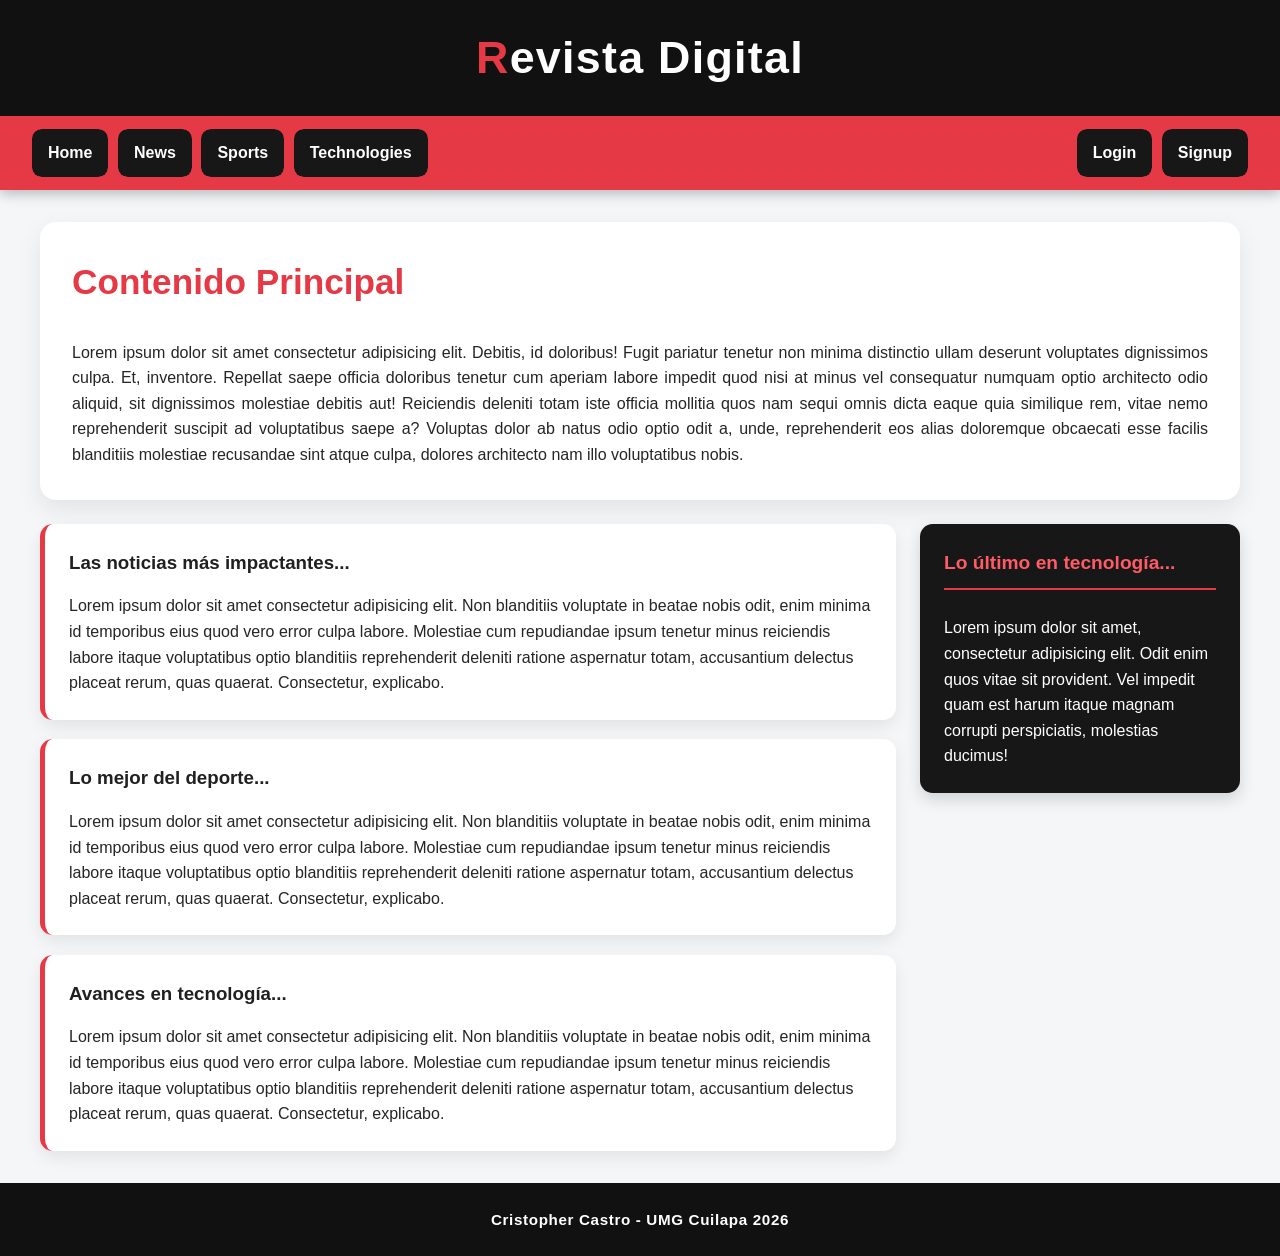
<file: index.html>
<!DOCTYPE html>
<html lang="en">

<head>
    <meta charset="UTF-8">
    <meta name="viewport" content="width=device-width, initial-scale=1.0">
    <title>RevistaDigital</title>

    <link rel="stylesheet" href="css/style.css">
</head>

<body>

    <header>

        <h1>Revista Digital</h1>

        <nav>

            <ul>

                <li><a href="index.html">Home</a></li>
                <li><a href="page/news.html">News</a></li>
                <li><a href="page/sports.html">Sports</a></li>
                <li><a href="page/technologies.html">Technologies</a></li>

            </ul>

            <ul>
                <li><a href="./auth/login.html">Login</a></li>
                <li><a href="./auth/register.html">Signup</a></li>
            </ul>

        </nav>

    </header>

    <main>

        <h2>Contenido Principal</h2>

        <p>
            Lorem ipsum dolor sit amet consectetur adipisicing elit. Debitis, id doloribus! Fugit pariatur tenetur non
            minima distinctio ullam deserunt voluptates dignissimos culpa. Et, inventore. Repellat saepe officia
            doloribus tenetur cum aperiam labore impedit quod nisi at minus vel consequatur numquam optio architecto
            odio aliquid, sit dignissimos molestiae debitis aut! Reiciendis deleniti totam iste officia mollitia quos
            nam sequi omnis dicta eaque quia similique rem, vitae nemo reprehenderit suscipit ad voluptatibus saepe a?
            Voluptas dolor ab natus odio optio odit a, unde, reprehenderit eos alias doloremque obcaecati esse facilis
            blanditiis molestiae recusandae sint atque culpa, dolores architecto nam illo voluptatibus nobis.
        </p>

    </main>

    <div class="container">

        <section>
            <article>
                <h3>Las noticias más impactantes...</h3>
                <p>
                    Lorem ipsum dolor sit amet consectetur adipisicing elit. Non blanditiis voluptate in beatae nobis
                    odit, enim minima id temporibus eius quod vero error culpa labore. Molestiae cum repudiandae ipsum
                    tenetur minus reiciendis labore itaque voluptatibus optio blanditiis reprehenderit deleniti ratione
                    aspernatur totam, accusantium delectus placeat rerum, quas quaerat. Consectetur, explicabo.
                </p>
            </article>

            <article>
                <h3>Lo mejor del deporte...</h3>
                <p>
                    Lorem ipsum dolor sit amet consectetur adipisicing elit. Non blanditiis voluptate in beatae nobis
                    odit, enim minima id temporibus eius quod vero error culpa labore. Molestiae cum repudiandae ipsum
                    tenetur minus reiciendis labore itaque voluptatibus optio blanditiis reprehenderit deleniti ratione
                    aspernatur totam, accusantium delectus placeat rerum, quas quaerat. Consectetur, explicabo.
                </p>
            </article>

            <article>
                <h3>Avances en tecnología...</h3>
                <p>
                    Lorem ipsum dolor sit amet consectetur adipisicing elit. Non blanditiis voluptate in beatae nobis
                    odit, enim minima id temporibus eius quod vero error culpa labore. Molestiae cum repudiandae ipsum
                    tenetur minus reiciendis labore itaque voluptatibus optio blanditiis reprehenderit deleniti ratione
                    aspernatur totam, accusantium delectus placeat rerum, quas quaerat. Consectetur, explicabo.
                </p>
            </article>


        </section>

        <aside>
            <h4>Lo último en tecnología...</h4>
            <p>
                Lorem ipsum dolor sit amet, consectetur adipisicing elit. Odit enim quos vitae sit provident. Vel
                impedit quam est harum itaque magnam corrupti perspiciatis, molestias ducimus!
            </p>
        </aside>

    </div>

    <footer>
        <strong>Cristopher Castro - UMG Cuilapa 2026</strong>
    </footer>

</body>



</html>
</file>
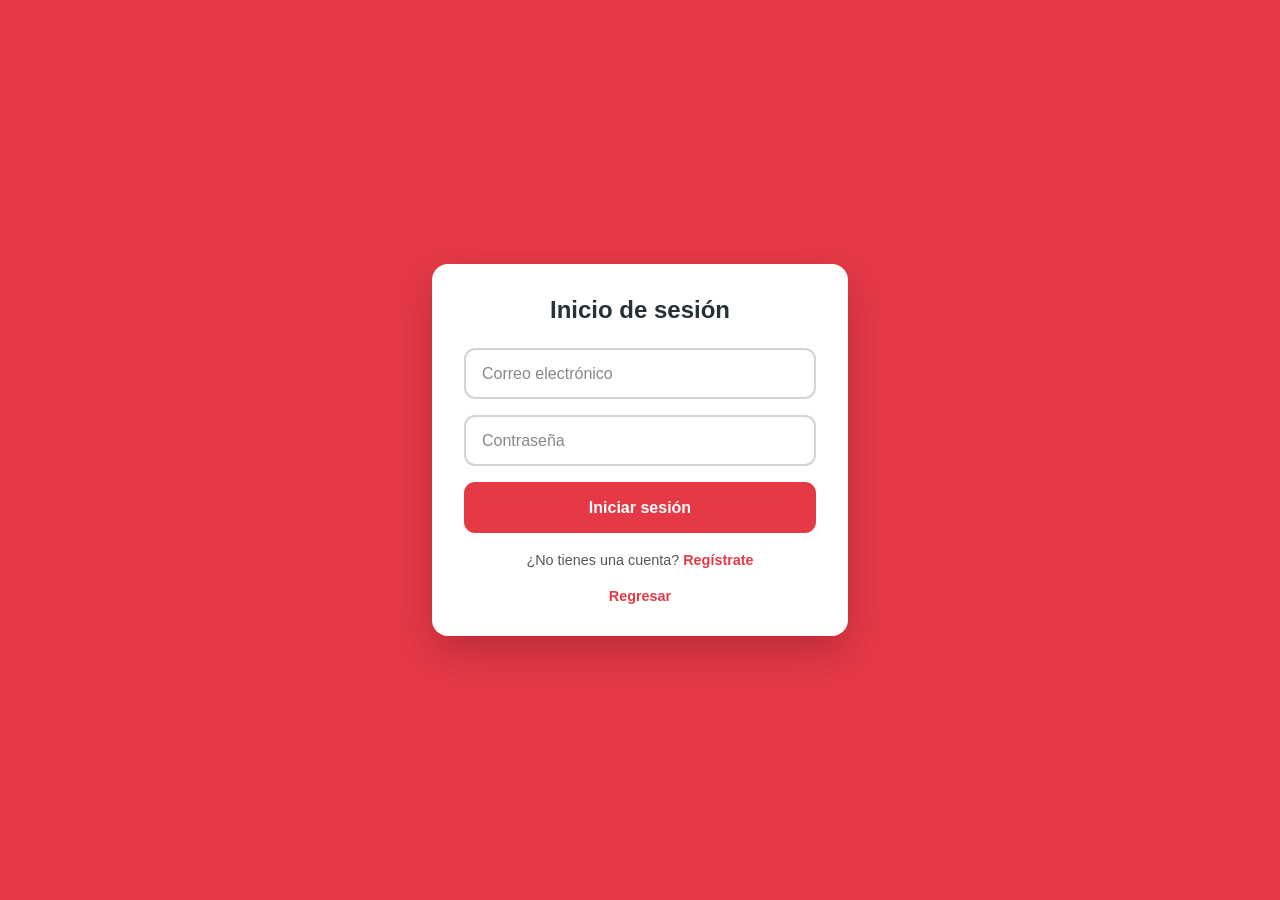
<file: auth/login.html>
<!DOCTYPE html>
<html lang="es">
<head>
    <meta charset="UTF-8">
    <meta name="viewport" content="width=device-width, initial-scale=1.0">
    <title>Inicio de sesión</title>
    <link rel="stylesheet" href="../css/style-auth.css">
</head>
<body>

    <form class="container">
     

        <h2>Inicio de sesión</h2>

        <div class="input-group">
            <input
                type="email"
                name="email"
                placeholder="Correo electrónico"
                autocomplete="email"
                required
            >
            <span class="input-check"></span>
        </div>

        <div class="input-group">
            <input
                type="password"
                name="password"
                placeholder="Contraseña"
                minlength="6"
                autocomplete="current-password"
                required
            >
            <span class="input-check"></span>
        </div>

        <button type="submit">
            <span class="button-text">Iniciar sesión</span>
            <span class="button-check"></span>
        </button>

        <p class="account-text">
            ¿No tienes una cuenta?
            <a href="register.html">Regístrate</a>
        </p>
        <p class="account-text">
            <a href="../index.html" class="back-link">Regresar</a>
        </p>
           
    </form>

</body>
</html>
</file>
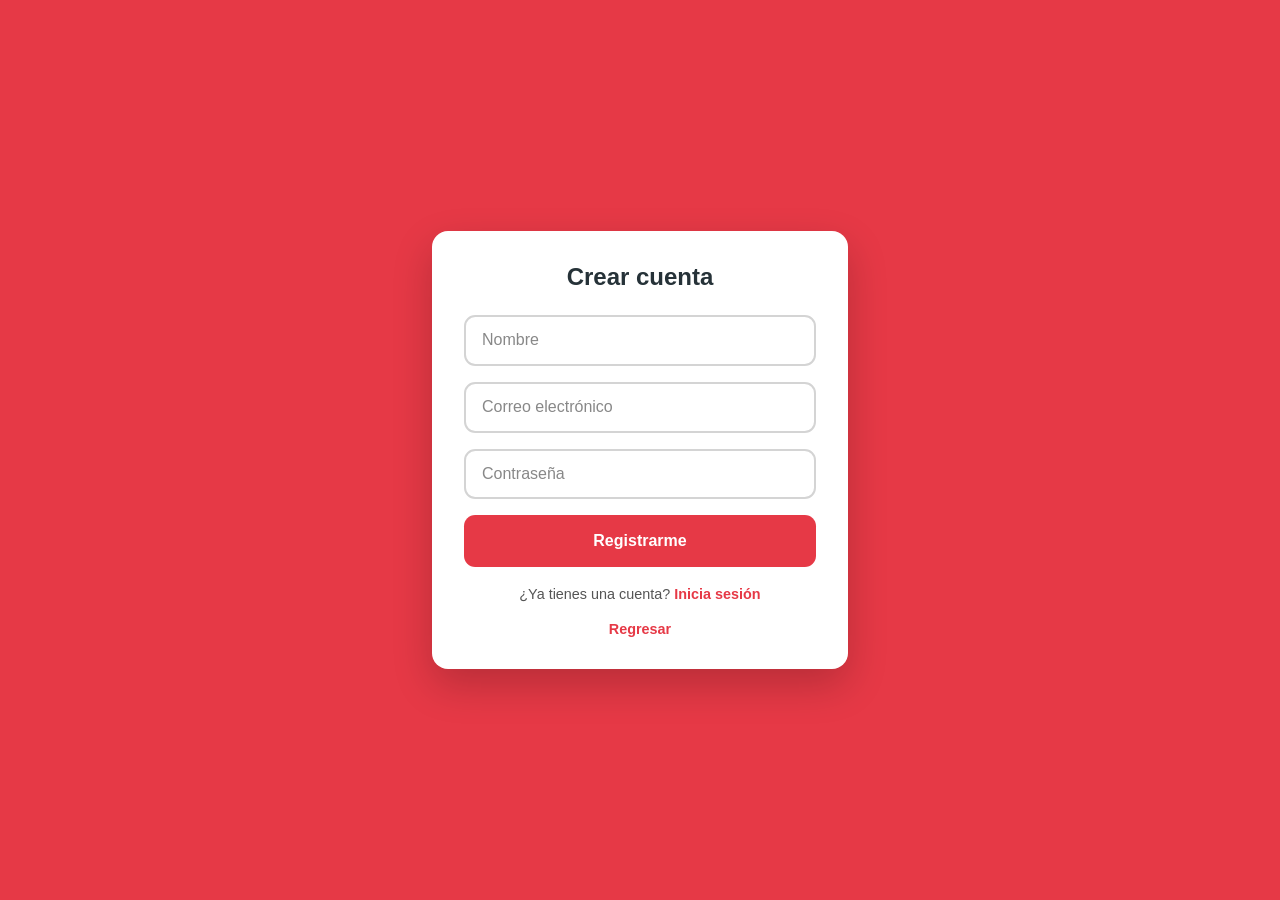
<file: auth/register.html>
<!DOCTYPE html>
<html lang="es">
<head>
    <meta charset="UTF-8">
    <meta name="viewport" content="width=device-width, initial-scale=1.0">
    <title>Crear cuenta</title>
    <link rel="stylesheet" href="../css/style-auth.css">
</head>
<body>

    <form class="container">
      
        <h2>Crear cuenta</h2>

        <div class="input-group">
            <input
                type="text"
                name="nombre"
                placeholder="Nombre"
                minlength="2"
                autocomplete="name"
                required
            >
            <span class="input-check"></span>
        </div>

        <div class="input-group">
            <input
                type="email"
                name="email"
                placeholder="Correo electrónico"
                autocomplete="email"
                required
            >
            <span class="input-check"></span>
        </div>

        <div class="input-group">
            <input
                type="password"
                name="password"
                placeholder="Contraseña"
                minlength="6"
                autocomplete="new-password"
                required
            >
            <span class="input-check"></span>
        </div>

        <button type="submit">
            <span class="button-text">Registrarme</span>
            <span class="button-check"></span>
        </button>

        <p class="account-text">
            ¿Ya tienes una cuenta?
            <a href="login.html">Inicia sesión</a>
            
        </p>
        <p class="account-text">
            <a href="../index.html" class="back-link">Regresar</a>
        </p>
    </form>

</body>
</html>
</file>
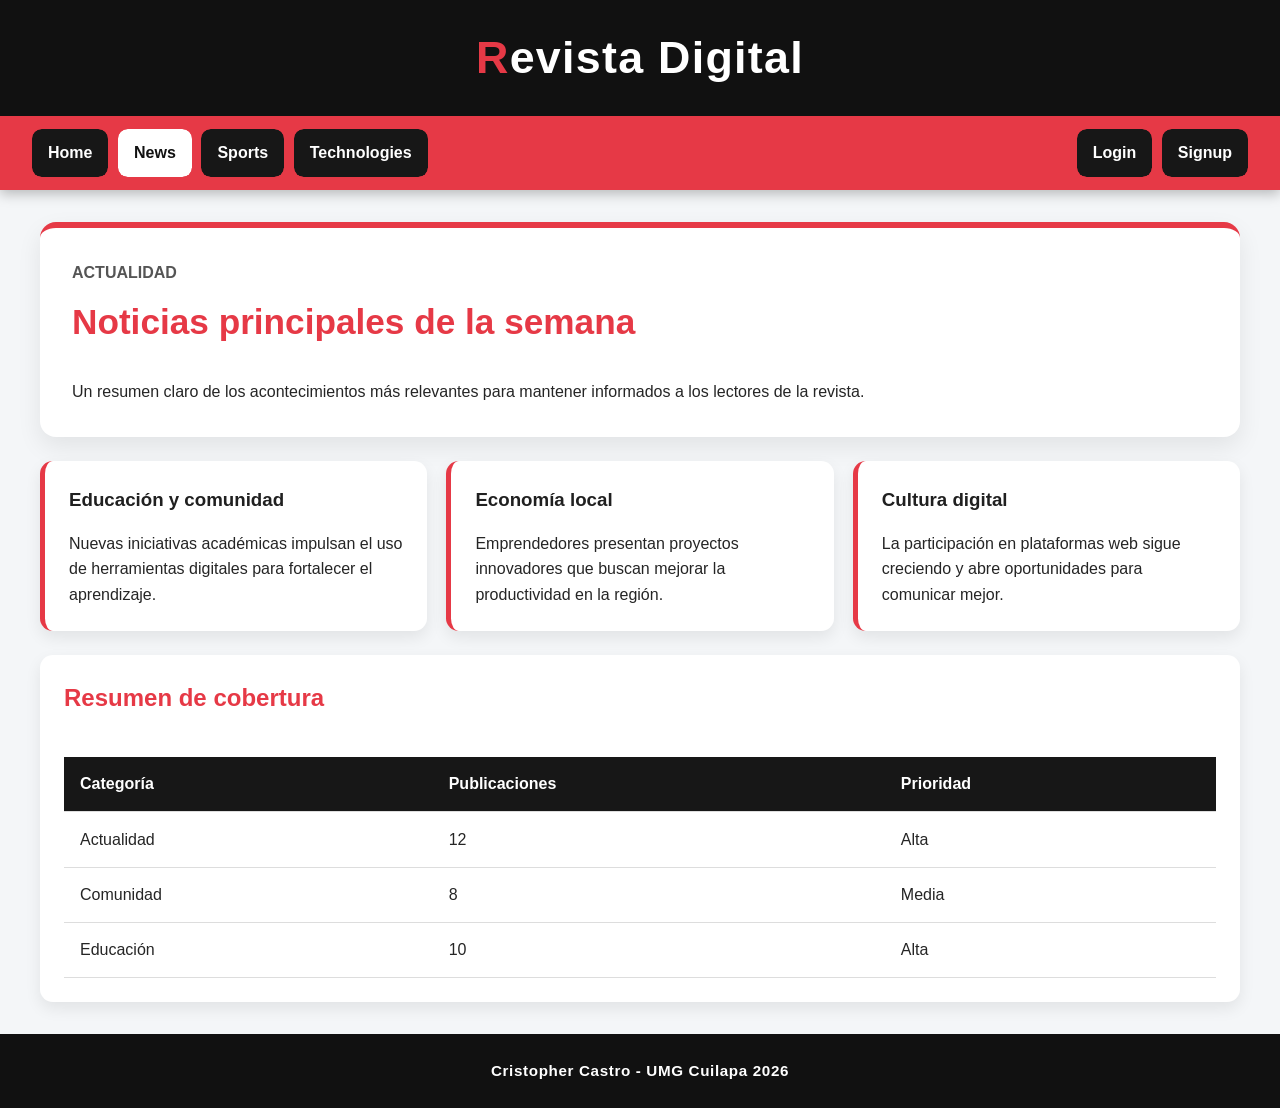
<file: page/news.html>
<!DOCTYPE html>
<html lang="es">

<head>
    <meta charset="UTF-8">
    <meta name="viewport" content="width=device-width, initial-scale=1.0">
    <title>News - RevistaDigital</title>
    <link rel="stylesheet" href="../css/style.css">
</head>

<body>
    <header>
        <h1>Revista Digital</h1>

        <nav>
            <ul>
                <li><a href="../index.html">Home</a></li>
                <li><a href="news.html" class="active-link">News</a></li>
                <li><a href="sports.html">Sports</a></li>
                <li><a href="technologies.html">Technologies</a></li>
            </ul>

            <ul>
                <li><a href="../auth/login.html">Login</a></li>
                <li><a href="../auth/register.html">Signup</a></li>
            </ul>
        </nav>
    </header>

    <main class="page-hero">
        <p class="section-label">Actualidad</p>
        <h2>Noticias principales de la semana</h2>
        <p>
            Un resumen claro de los acontecimientos más relevantes para mantener informados a los lectores de la revista.
        </p>
    </main>

    <section class="article-grid">
        <article>
            <h3>Educación y comunidad</h3>
            <p>
                Nuevas iniciativas académicas impulsan el uso de herramientas digitales para fortalecer el aprendizaje.
            </p>
        </article>

        <article>
            <h3>Economía local</h3>
            <p>
                Emprendedores presentan proyectos innovadores que buscan mejorar la productividad en la región.
            </p>
        </article>

        <article>
            <h3>Cultura digital</h3>
            <p>
                La participación en plataformas web sigue creciendo y abre oportunidades para comunicar mejor.
            </p>
        </article>
    </section>

    <section class="table-section">
        <h2>Resumen de cobertura</h2>
        <div class="table-wrapper">
            <table>
                <thead>
                    <tr>
                        <th>Categoría</th>
                        <th>Publicaciones</th>
                        <th>Prioridad</th>
                    </tr>
                </thead>
                <tbody>
                    <tr>
                        <td>Actualidad</td>
                        <td>12</td>
                        <td>Alta</td>
                    </tr>
                    <tr>
                        <td>Comunidad</td>
                        <td>8</td>
                        <td>Media</td>
                    </tr>
                    <tr>
                        <td>Educación</td>
                        <td>10</td>
                        <td>Alta</td>
                    </tr>
                </tbody>
            </table>
        </div>
    </section>

    <footer>
        <strong>Cristopher Castro - UMG Cuilapa 2026</strong>
    </footer>
</body>

</html>
</file>
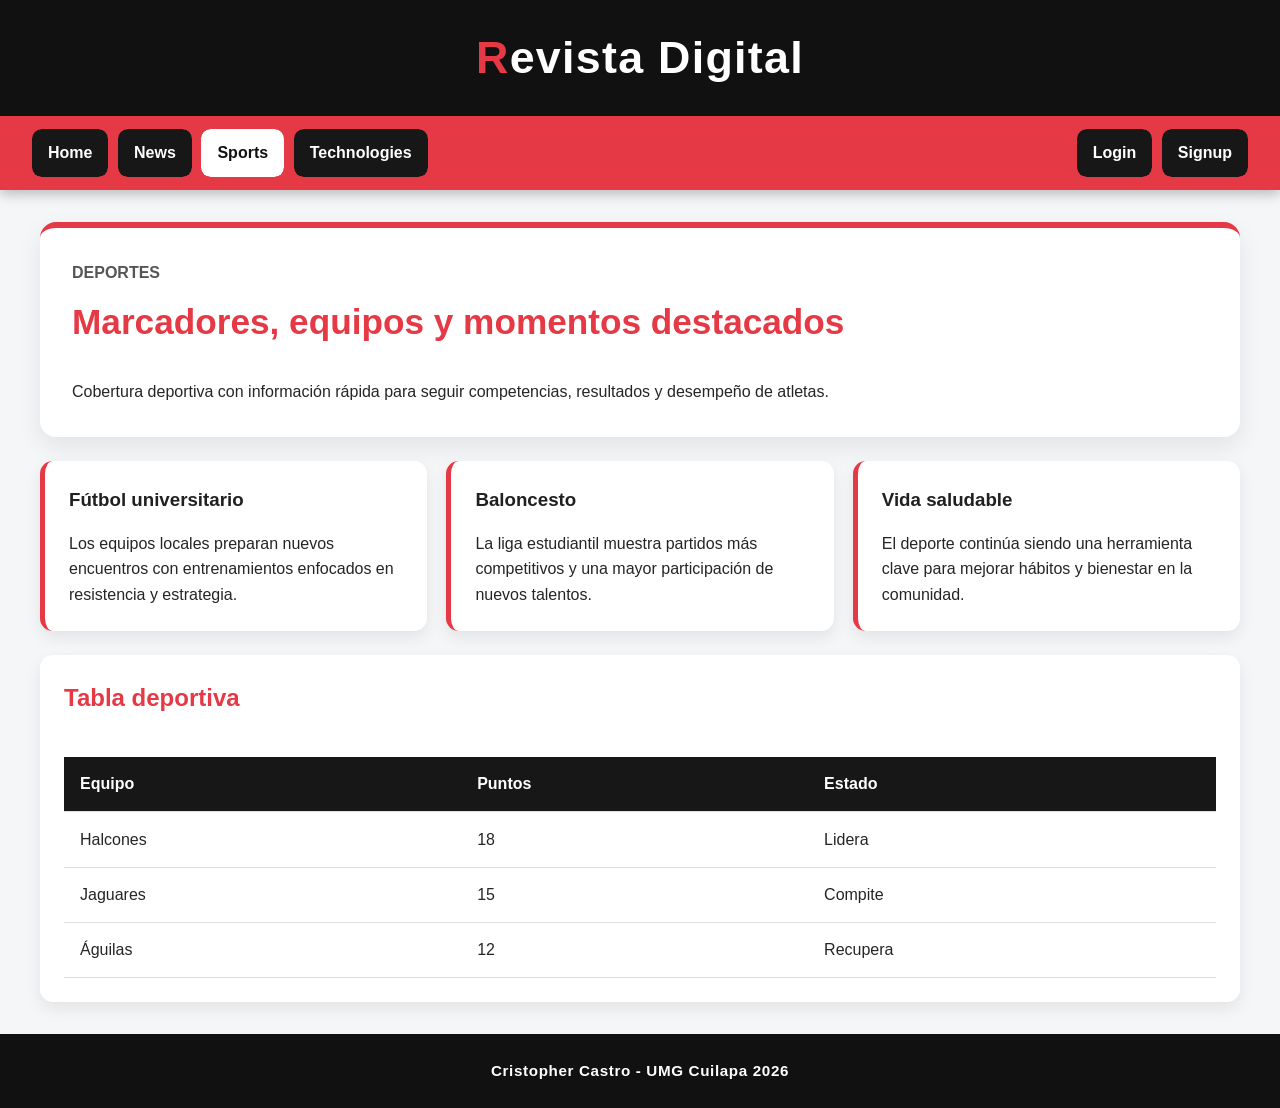
<file: page/sports.html>
<!DOCTYPE html>
<html lang="es">

<head>
    <meta charset="UTF-8">
    <meta name="viewport" content="width=device-width, initial-scale=1.0">
    <title>Sports - RevistaDigital</title>
    <link rel="stylesheet" href="../css/style.css">
</head>

<body>
    <header>
        <h1>Revista Digital</h1>

        <nav>
            <ul>
                <li><a href="../index.html">Home</a></li>
                <li><a href="news.html">News</a></li>
                <li><a href="sports.html" class="active-link">Sports</a></li>
                <li><a href="technologies.html">Technologies</a></li>
            </ul>

            <ul>
                <li><a href="../auth/login.html">Login</a></li>
                <li><a href="../auth/register.html">Signup</a></li>
            </ul>
        </nav>
    </header>

    <main class="page-hero sports-hero">
        <p class="section-label">Deportes</p>
        <h2>Marcadores, equipos y momentos destacados</h2>
        <p>
            Cobertura deportiva con información rápida para seguir competencias, resultados y desempeño de atletas.
        </p>
    </main>

    <section class="article-grid">
        <article>
            <h3>Fútbol universitario</h3>
            <p>
                Los equipos locales preparan nuevos encuentros con entrenamientos enfocados en resistencia y estrategia.
            </p>
        </article>

        <article>
            <h3>Baloncesto</h3>
            <p>
                La liga estudiantil muestra partidos más competitivos y una mayor participación de nuevos talentos.
            </p>
        </article>

        <article>
            <h3>Vida saludable</h3>
            <p>
                El deporte continúa siendo una herramienta clave para mejorar hábitos y bienestar en la comunidad.
            </p>
        </article>
    </section>

    <section class="table-section">
        <h2>Tabla deportiva</h2>
        <div class="table-wrapper">
            <table>
                <thead>
                    <tr>
                        <th>Equipo</th>
                        <th>Puntos</th>
                        <th>Estado</th>
                    </tr>
                </thead>
                <tbody>
                    <tr>
                        <td>Halcones</td>
                        <td>18</td>
                        <td>Lidera</td>
                    </tr>
                    <tr>
                        <td>Jaguares</td>
                        <td>15</td>
                        <td>Compite</td>
                    </tr>
                    <tr>
                        <td>Águilas</td>
                        <td>12</td>
                        <td>Recupera</td>
                    </tr>
                </tbody>
            </table>
        </div>
    </section>

    <footer>
        <strong>Cristopher Castro - UMG Cuilapa 2026</strong>
    </footer>
</body>

</html>
</file>
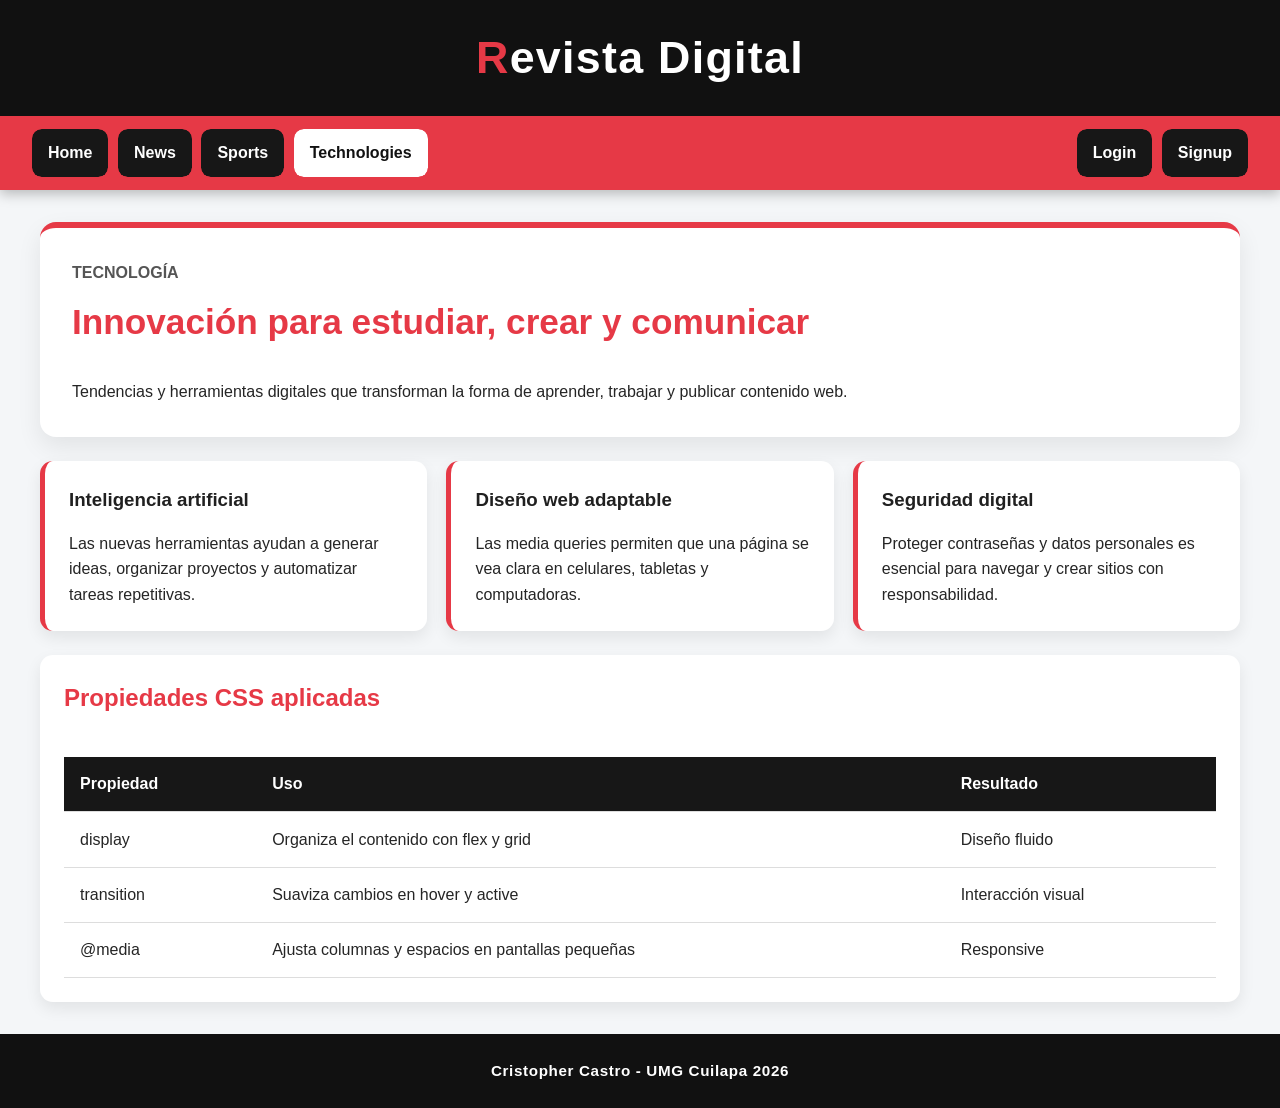
<file: page/technologies.html>
<!DOCTYPE html>
<html lang="es">

<head>
    <meta charset="UTF-8">
    <meta name="viewport" content="width=device-width, initial-scale=1.0">
    <title>Technologies - RevistaDigital</title>
    <link rel="stylesheet" href="../css/style.css">
</head>

<body>
    <header>
        <h1>Revista Digital</h1>

        <nav>
            <ul>
                <li><a href="../index.html">Home</a></li>
                <li><a href="news.html">News</a></li>
                <li><a href="sports.html">Sports</a></li>
                <li><a href="technologies.html" class="active-link">Technologies</a></li>
            </ul>

            <ul>
                <li><a href="../auth/login.html">Login</a></li>
                <li><a href="../auth/register.html">Signup</a></li>
            </ul>
        </nav>
    </header>

    <main class="page-hero tech-hero">
        <p class="section-label">Tecnología</p>
        <h2>Innovación para estudiar, crear y comunicar</h2>
        <p>
            Tendencias y herramientas digitales que transforman la forma de aprender, trabajar y publicar contenido web.
        </p>
    </main>

    <section class="article-grid">
        <article>
            <h3>Inteligencia artificial</h3>
            <p>
                Las nuevas herramientas ayudan a generar ideas, organizar proyectos y automatizar tareas repetitivas.
            </p>
        </article>

        <article>
            <h3>Diseño web adaptable</h3>
            <p>
                Las media queries permiten que una página se vea clara en celulares, tabletas y computadoras.
            </p>
        </article>

        <article>
            <h3>Seguridad digital</h3>
            <p>
                Proteger contraseñas y datos personales es esencial para navegar y crear sitios con responsabilidad.
            </p>
        </article>
    </section>

    <section class="table-section">
        <h2>Propiedades CSS aplicadas</h2>
        <div class="table-wrapper">
            <table>
                <thead>
                    <tr>
                        <th>Propiedad</th>
                        <th>Uso</th>
                        <th>Resultado</th>
                    </tr>
                </thead>
                <tbody>
                    <tr>
                        <td>display</td>
                        <td>Organiza el contenido con flex y grid</td>
                        <td>Diseño fluido</td>
                    </tr>
                    <tr>
                        <td>transition</td>
                        <td>Suaviza cambios en hover y active</td>
                        <td>Interacción visual</td>
                    </tr>
                    <tr>
                        <td>@media</td>
                        <td>Ajusta columnas y espacios en pantallas pequeñas</td>
                        <td>Responsive</td>
                    </tr>
                </tbody>
            </table>
        </div>
    </section>

    <footer>
        <strong>Cristopher Castro - UMG Cuilapa 2026</strong>
    </footer>
</body>

</html>
</file>
<file: css/style.css>
* {
    box-sizing: border-box;
}

html {
    scroll-behavior: smooth;
}

body {
    margin: 0;
    background-color: #f4f6f8;
    color: #252525;
    font-family: Arial, Helvetica, sans-serif;
    line-height: 1.6;
}

header {
    background-color: #111111;
    box-shadow: 0 4px 12px rgba(0, 0, 0, 0.25);
}

header h1 {
    margin: 0;
    padding: 1.4rem 1rem;
    color: #ffffff;
    text-align: center;
    font-size: clamp(1.8rem, 4vw, 2.8rem);
    letter-spacing: 0.08rem;
}

header h1::first-letter {
    color: #e63946;
}

nav {
    display: flex;
    justify-content: space-between;
    align-items: center;
    gap: 1rem;
    padding: 0 2rem;
    background-color: #e63946;
}

nav ul {
    display: flex;
    align-items: center;
    gap: 0.6rem;
    margin: 0;
    padding: 0.8rem 0;
    list-style: none;
}

nav li {
    overflow: hidden;
    border-radius: 0.6rem;
}

nav a {
    display: block;
    padding: 0.7rem 1rem;
    color: #ffffff;
    background-color: #171717;
    border-radius: 0.6rem;
    font-weight: bold;
    text-decoration: none;
    transition:
        background-color 0.3s ease,
        color 0.3s ease,
        transform 0.2s ease,
        box-shadow 0.3s ease;
}

nav a:hover {
    color: #111111;
    background-color: #ffffff;
    transform: translateY(-2px);
    box-shadow: 0 0.4rem 0.8rem rgba(0, 0, 0, 0.2);
}

nav a:focus-visible {
    outline: 3px solid #ffffff;
    outline-offset: 3px;
}

nav a.active-link {
    color: #111111;
    background-color: #ffffff;
}

nav a:active {
    transform: scale(0.96);
}

main {
    width: min(1200px, calc(100% - 2rem));
    margin: 2rem auto 1rem;
    padding: 2rem;
    background-color: #ffffff;
    border-radius: 1rem;
    box-shadow: 0 0.6rem 1.5rem rgba(0, 0, 0, 0.08);
}

main h2 {
    margin-top: 0;
    color: #e63946;
    font-size: clamp(1.6rem, 3vw, 2.2rem);
}

main p {
    margin-bottom: 0;
    text-align: justify;
}

.container {
    display: flex;
    align-items: flex-start;
    gap: 1.5rem;
    width: min(1200px, calc(100% - 2rem));
    margin: 1.5rem auto;
}

section {
    display: grid;
    flex: 1;
    gap: 1.2rem;
}

article {
    padding: 1.5rem;
    background-color: #ffffff;
    border-left: 0.35rem solid #e63946;
    border-radius: 0.8rem;
    box-shadow: 0 0.4rem 1rem rgba(0, 0, 0, 0.08);
    transition:
        transform 0.25s ease,
        box-shadow 0.25s ease;
}

article:hover {
    transform: translateY(-4px);
    box-shadow: 0 0.8rem 1.5rem rgba(0, 0, 0, 0.14);
}

article h3 {
    margin-top: 0;
    margin-bottom: 0.7rem;
    color: #202020;
}

article p {
    margin-bottom: 0;
}

aside {
    width: 20rem;
    padding: 1.5rem;
    background-color: #171717;
    color: #ffffff;
    border-radius: 0.8rem;
    box-shadow: 0 0.4rem 1rem rgba(0, 0, 0, 0.15);
}

aside h4 {
    margin-top: 0;
    padding-bottom: 0.6rem;
    color: #ff5a66;
    border-bottom: 2px solid #e63946;
    font-size: 1.2rem;
}

aside p {
    margin-bottom: 0;
}

footer {
    margin-top: 2rem;
    padding: 1.5rem 1rem;
    background-color: #111111;
    color: #ffffff;
    text-align: center;
}

footer strong {
    font-size: 0.95rem;
    letter-spacing: 0.04rem;
}

.page-hero {
    border-top: 0.4rem solid #e63946;
}

.section-label {
    margin: 0 0 0.5rem;
    color: #555555;
    font-weight: bold;
    text-transform: uppercase;
}

.article-grid {
    display: grid;
    grid-template-columns: repeat(3, minmax(0, 1fr));
    gap: 1.2rem;
    width: min(1200px, calc(100% - 2rem));
    margin: 1.5rem auto;
}

.table-section {
    width: min(1200px, calc(100% - 2rem));
    margin: 1.5rem auto;
    padding: 1.5rem;
    background-color: #ffffff;
    border-radius: 0.8rem;
    box-shadow: 0 0.4rem 1rem rgba(0, 0, 0, 0.08);
}

.table-section h2 {
    margin-top: 0;
    color: #e63946;
}

.table-wrapper {
    overflow-x: auto;
}

table {
    width: 100%;
    min-width: 34rem;
    border-collapse: collapse;
}

th,
td {
    padding: 0.9rem 1rem;
    border-bottom: 1px solid #dddddd;
    text-align: left;
}

th {
    background-color: #171717;
    color: #ffffff;
}

tbody tr {
    transition:
        background-color 0.25s ease,
        transform 0.25s ease;
}

tbody tr:hover {
    background-color: #ffecef;
    transform: scale(1.01);
}

@media (max-width: 850px) {
    nav {
        flex-direction: column;
        gap: 0;
        padding: 0.6rem 1rem;
    }

    nav ul {
        justify-content: center;
        flex-wrap: wrap;
        padding: 0.4rem 0;
    }

    .container {
        flex-direction: column;
    }

    aside {
        width: 100%;
    }

    .article-grid {
        grid-template-columns: 1fr;
    }
}

@media (max-width: 500px) {
    header h1 {
        padding: 1rem;
    }

    nav ul {
        width: 100%;
        flex-direction: column;
    }

    nav li,
    nav a {
        width: 100%;
        text-align: center;
    }

    main {
        margin-top: 1rem;
        padding: 1.3rem;
    }

    main p,
    article p {
        text-align: left;
    }

    article,
    aside,
    .table-section {
        padding: 1.2rem;
    }

    .section-label {
        font-size: 0.85rem;
    }

    table {
        min-width: 28rem;
    }
}
</file>
<file: css/style-auth.css>
html {
  box-sizing: border-box;
}

*, *::before, *::after {
  box-sizing: inherit;
}

body {
  margin: 0;
  min-height: 100vh;
  display: flex;
  justify-content: center;
  align-items: center;
  padding: 1rem;
  background-color: #e63946;
  font-family: Arial, sans-serif;
}

.container {
  display: flex;
  flex-direction: column;
  gap: 1rem;
  width: 100%;
  max-width: 26rem;
  padding: 2rem;
  background-color: white;
  border-radius: 1rem;
  box-shadow: 0 1rem 2.5rem rgba(0, 0, 0, 0.2);
}

.container h2 {
  margin: 0 0 0.5rem;
  text-align: center;
  color: #263238;
}

.back-link {
  align-self: flex-start;
  color: #e63946;
  font-size: 0.9rem;
  font-weight: bold;
  text-decoration: none;
  transition:
    color 0.2s ease,
    transform 0.2s ease;
}

.back-link:hover {
  color: #e63946;
  transform: translateX(-0.25rem);
}

.input-group {
  position: relative;
}

.input-group input {
  width: 100%;
  padding: 0.9rem 3rem 0.9rem 1rem;
  border: 2px solid #d4d4d4;
  border-radius: 0.7rem;
  outline: none;
  font-size: 1rem;
  transition:
    border-color 0.3s ease,
    box-shadow 0.3s ease,
    transform 0.3s ease,
    background-color 0.3s ease;
}

.input-group input::placeholder {
  color: #888;
}

.input-group input:hover {
  border-color: #e63946;
}

.input-group input:focus {
  border-color: #e63946;
  box-shadow: 0 0 0 4px rgba(37, 165, 124, 0.18);
  transform: translateY(-2px);
}

.input-group input:not(:placeholder-shown):valid {
  border-color: #e63946;
  background-color: rgba(37, 165, 124, 0.05);
}

.input-group input:not(:placeholder-shown):invalid {
  border-color: #e05252;
}

.input-check {
  position: absolute;
  top: 50%;
  right: 1rem;
  width: 1.4rem;
  height: 1.4rem;
  border-radius: 50%;
  background-color: #e63946;
  opacity: 0;
  pointer-events: none;
  transform: translateY(-50%) scale(0) rotate(-90deg);
  transition:
    opacity 0.3s ease,
    transform 0.4s ease;
}

.input-check::after {
  content: "";
  position: absolute;
  top: 0.2rem;
  left: 0.45rem;
  width: 0.35rem;
  height: 0.7rem;
  border: solid white;
  border-width: 0 0.18rem 0.18rem 0;
  transform: rotate(45deg);
}

.input-group input:not(:placeholder-shown):valid + .input-check {
  opacity: 1;
  transform: translateY(-50%) scale(1) rotate(0deg);
}

.container button {
  position: relative;
  width: 100%;
  min-height: 3.2rem;
  padding: 0.8rem;
  border: none;
  border-radius: 0.7rem;
  background-color: #e63946;
  color: white;
  font-size: 1rem;
  font-weight: bold;
  cursor: pointer;
  overflow: hidden;
  transition:
    background-color 0.3s ease,
    transform 0.2s ease,
    box-shadow 0.3s ease;
}

.container button:hover {
  background-color: #e63946;
  transform: translateY(-2px);
  box-shadow: 0 0.7rem 1.3rem rgba(37, 165, 124, 0.3);
}

.container button:active {
  background-color: #e63946;
  transform: scale(0.97);
}

.button-text {
  display: inline-block;
  transition:
    opacity 0.2s ease,
    transform 0.3s ease;
}

.button-check {
  position: absolute;
  top: 50%;
  left: 50%;
  width: 0.8rem;
  height: 1.5rem;
  border: solid white;
  border-width: 0 0.25rem 0.25rem 0;
  opacity: 0;
  transform: translate(-50%, -65%) rotate(45deg) scale(0);
  transition:
    opacity 0.2s ease,
    transform 0.3s ease;
}

.container button:active .button-text {
  opacity: 0;
  transform: translateY(1rem);
}

.container button:active .button-check {
  opacity: 1;
  transform: translate(-50%, -65%) rotate(45deg) scale(1);
}

.container:valid button {
  background-color: #e63946;
  box-shadow: 0 0 0 3px rgba(37, 165, 124, 0.12);
}

.account-text {
  margin: 0.2rem 0 0;
  text-align: center;
  color: #555;
  font-size: 0.9rem;
}

.account-text a {
  color: #e63946;
  font-weight: bold;
  text-decoration: none;
}

.account-text a:hover {
  color: #e63946;
  text-decoration: underline;
}

@media (max-width: 600px) {
  .container {
    padding: 1.5rem;
  }
}
</file>
